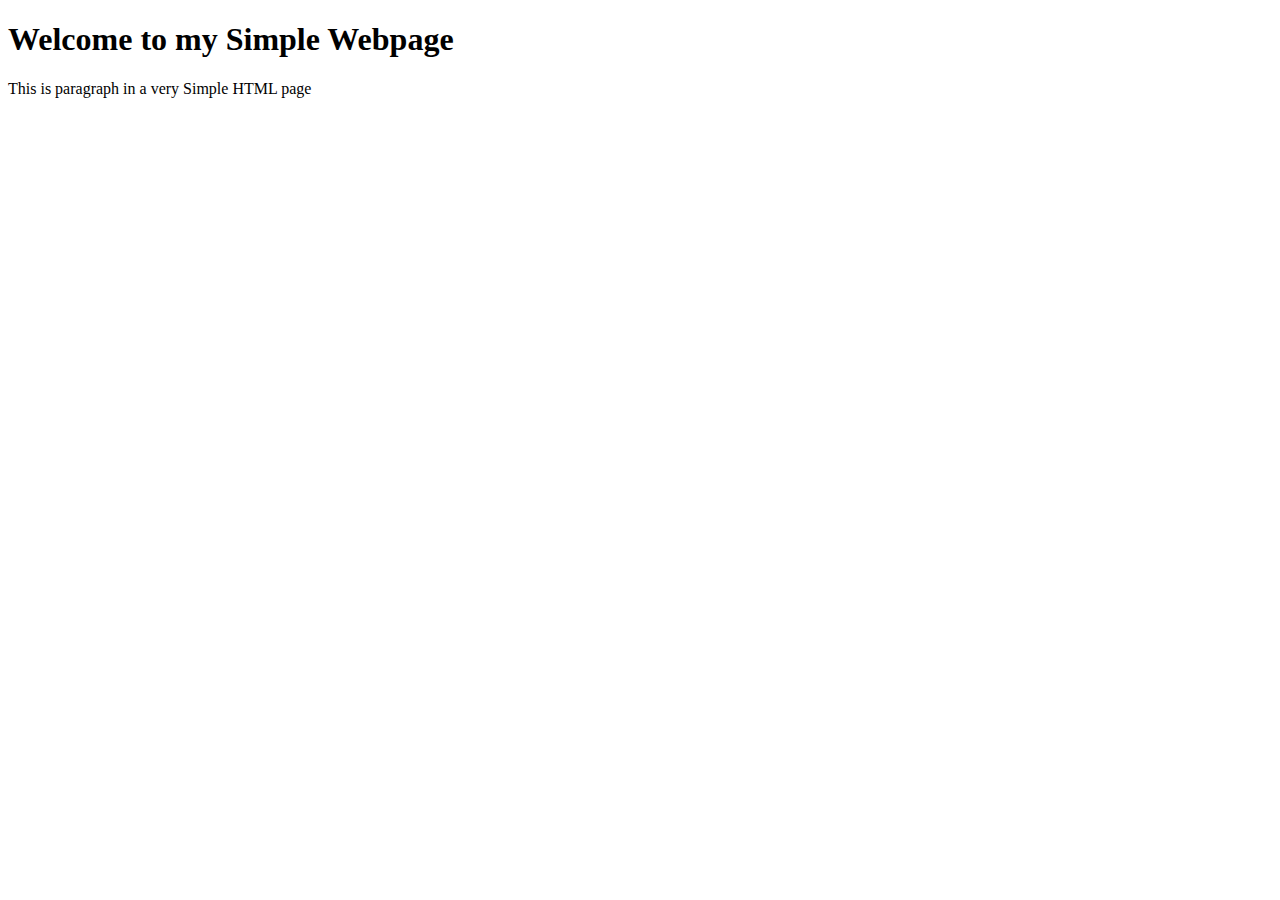
<file: DAY1/index.html>
<!DOCTYPE html>
<html lang="en">
<head>
    <meta charset="UTF-8">
    <meta name="viewport" content="width=device-width, initial-scale=1.0">
    <title>Pratical 1</title>
</head>
<body>
  <h1>Welcome to my Simple Webpage</h1>
    <p>This is paragraph in a very Simple HTML page</p>
    
</body>
</html>
</file>
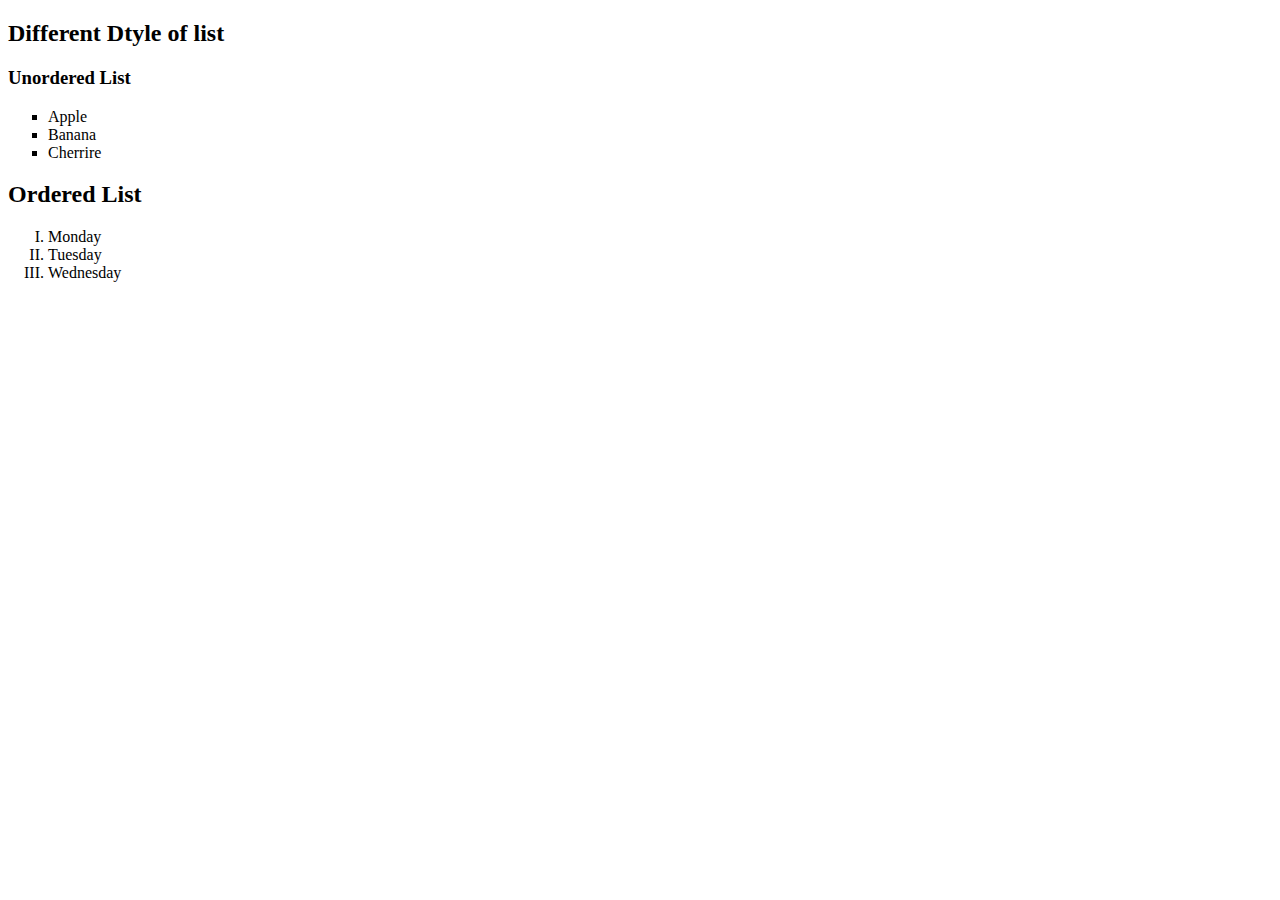
<file: DAY3/index.html>
<!DOCTYPE html>
<html lang="en">
<head>
    <meta charset="UTF-8">
    <meta name="viewport" content="width=device-width, initial-scale=1.0">
    <title>Practical 2</title>
</head>
<body>
    <h2>Different Dtyle of list</h2>
    <h3>Unordered List</h3>
    <ul style="list-style-type: square;">
        <li>Apple</li>
        <li>Banana</li>
        <li>Cherrire</li>
    </ul>
    <h2>Ordered List</h2>
    <ol style="list-style-type: upper-roman;">
        <li>Monday</li>
        <li>Tuesday</li>
        <li>Wednesday</li>
    </ol> 
</body>
</html>
</file>
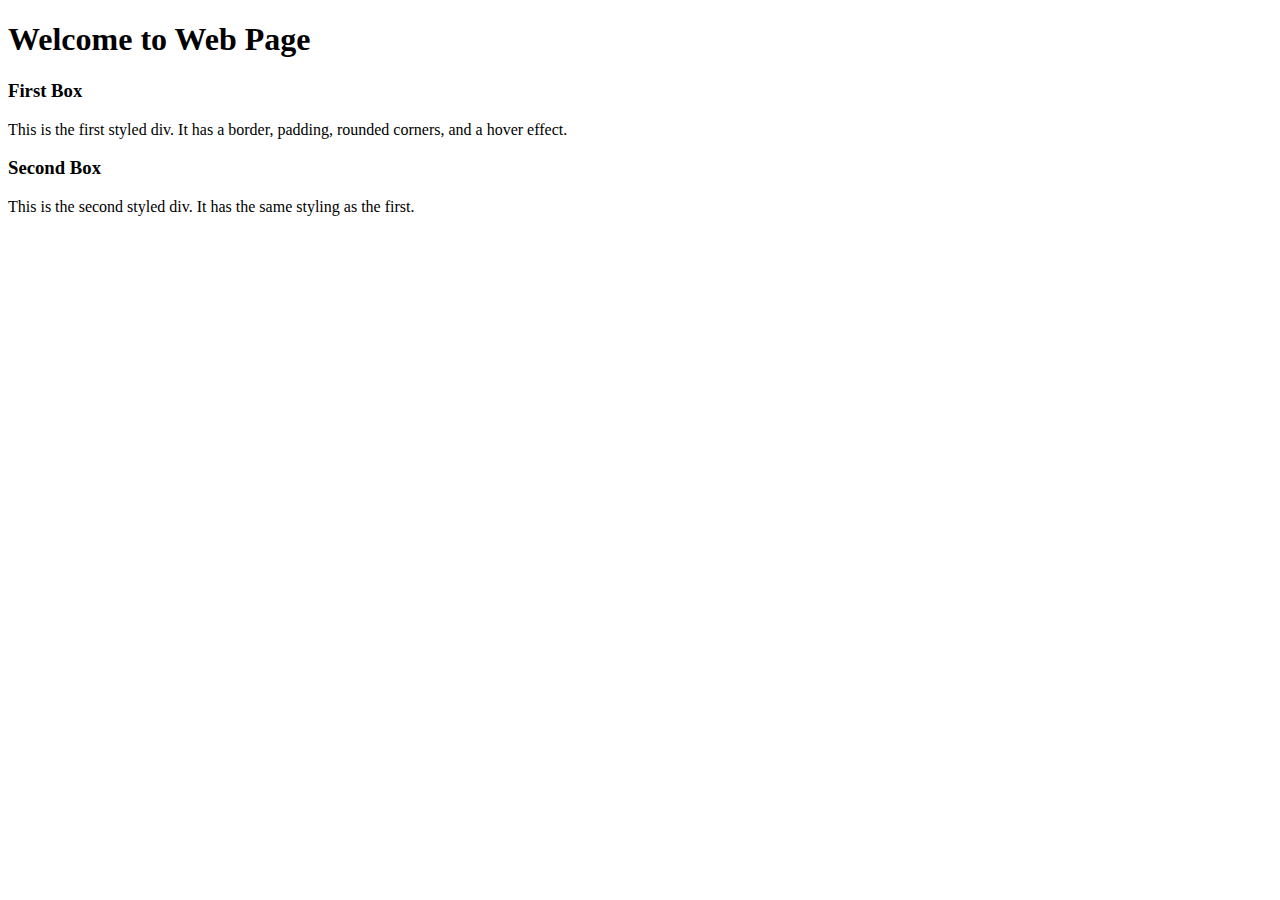
<file: DAY5/index.html>
<!DOCTYPE html>
<html>
<head>
  <title>Practical 5</title>
</head>
<body>

  <h1>Welcome to Web Page</h1>

  <div class="box">
    <h3>First Box</h3>
    <p>This is the first styled div. It has a border, padding, rounded corners, and a hover effect.</p>
  </div>

  <div class="box">
    <h3>Second Box</h3>
    <p>This is the second styled div. It has the same styling as the first.</p>
  </div>

</body>
</html>
</file>
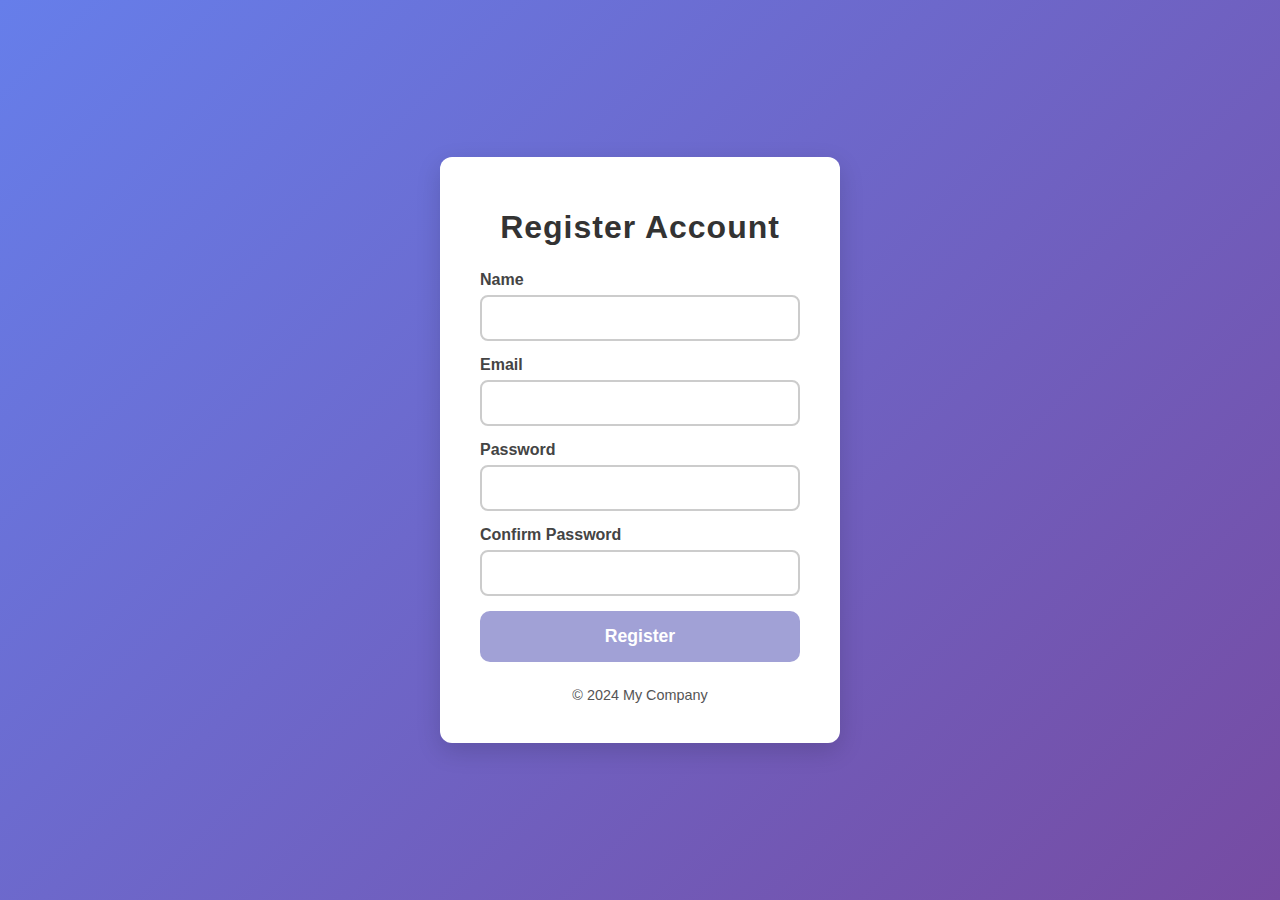
<file: DAY7/index.html>
<!DOCTYPE html>
<html lang="en">
<head>
<meta charset="UTF-8" />
<meta name="viewport" content="width=device-width, initial-scale=1" />
<title>Validated Registration Form</title>
<link rel="stylesheet" href="style.css">
</head>
<body>
<div class="container" role="main">
  <h1>Register Account</h1>
  <form id="registrationForm" novalidate>
    <label for="nameInput">Name</label>
    <input type="text" id="nameInput" name="name" required aria-describedby="errName" />
    <div id="errName" class="error-message" aria-live="polite"></div>

    <label for="emailInput">Email</label>
    <input type="email" id="emailInput" name="email" required aria-describedby="errEmail" />
    <div id="errEmail" class="error-message" aria-live="polite"></div>

    <label for="passwordInput">Password</label>
    <input type="password" id="passwordInput" name="password" required aria-describedby="errPassword" minlength="8" />
    <div id="errPassword" class="error-message" aria-live="polite"></div>

    <label for="confirmPasswordInput">Confirm Password</label>
    <input type="password" id="confirmPasswordInput" name="confirmPassword" required aria-describedby="errConfirmPassword" minlength="8" />
    <div id="errConfirmPassword" class="error-message" aria-live="polite"></div>

    <button type="submit" id="submitBtn" disabled>Register</button>
  </form>
  <footer>
    &copy; 2024 My Company
  </footer>
</div>
<script src="script.js"></script>
</body>
</html>
</file>
<file: DAY7/style.css>
* {
    box-sizing: border-box;
  }
  body {
    font-family: 'Segoe UI', Tahoma, Geneva, Verdana, sans-serif;
    background: linear-gradient(135deg, #667eea, #764ba2);
    min-height: 100vh;
    margin: 0;
    display: flex;
    justify-content: center;
    align-items: center;
    padding: 20px;
  }
  .container {
    background-color: #fff;
    border-radius: 12px;
    max-width: 400px;
    width: 100%;
    padding: 30px 40px 40px;
    box-shadow: 0 8px 24px rgba(0,0,0,0.15);
  }
  h1 {
    font-weight: 700;
    color: #333;
    text-align: center;
    margin-bottom: 25px;
    letter-spacing: 1px;
  }
  form {
    display: flex;
    flex-direction: column;
  }
  label {
    margin-bottom: 6px;
    font-weight: 600;
    color: #444;
  }
  input[type="text"], input[type="email"], input[type="password"] {
    padding: 12px 15px;
    font-size: 1rem;
    border: 2px solid #ccc;
    border-radius: 8px;
    margin-bottom: 15px;
    transition: border-color 0.3s ease;
  }
  input[type="text"]:focus,
  input[type="email"]:focus,
  input[type="password"]:focus {
    border-color: #667eea;
    outline: none;
    background-color: #f3f4ff;
  }
  .error-message {
    color: #d93025;
    font-size: 0.875rem;
    margin-top: -12px;
    margin-bottom: 12px;
    font-weight: 600;
  }
  button {
    background-color: #667eea;
    color: white;
    padding: 15px;
    font-size: 1.1rem;
    font-weight: 700;
    border: none;
    border-radius: 10px;
    cursor: pointer;
    transition: background-color 0.4s ease;
  }
  button:disabled {
    background-color: #a1a1d6;
    cursor: not-allowed;
  }
  button:hover:not(:disabled) {
    background-color: #5a6cd8;
  }
  footer {
    margin-top: 25px;
    font-size: 0.9rem;
    color: #555;
    text-align: center;
  }
</file>
